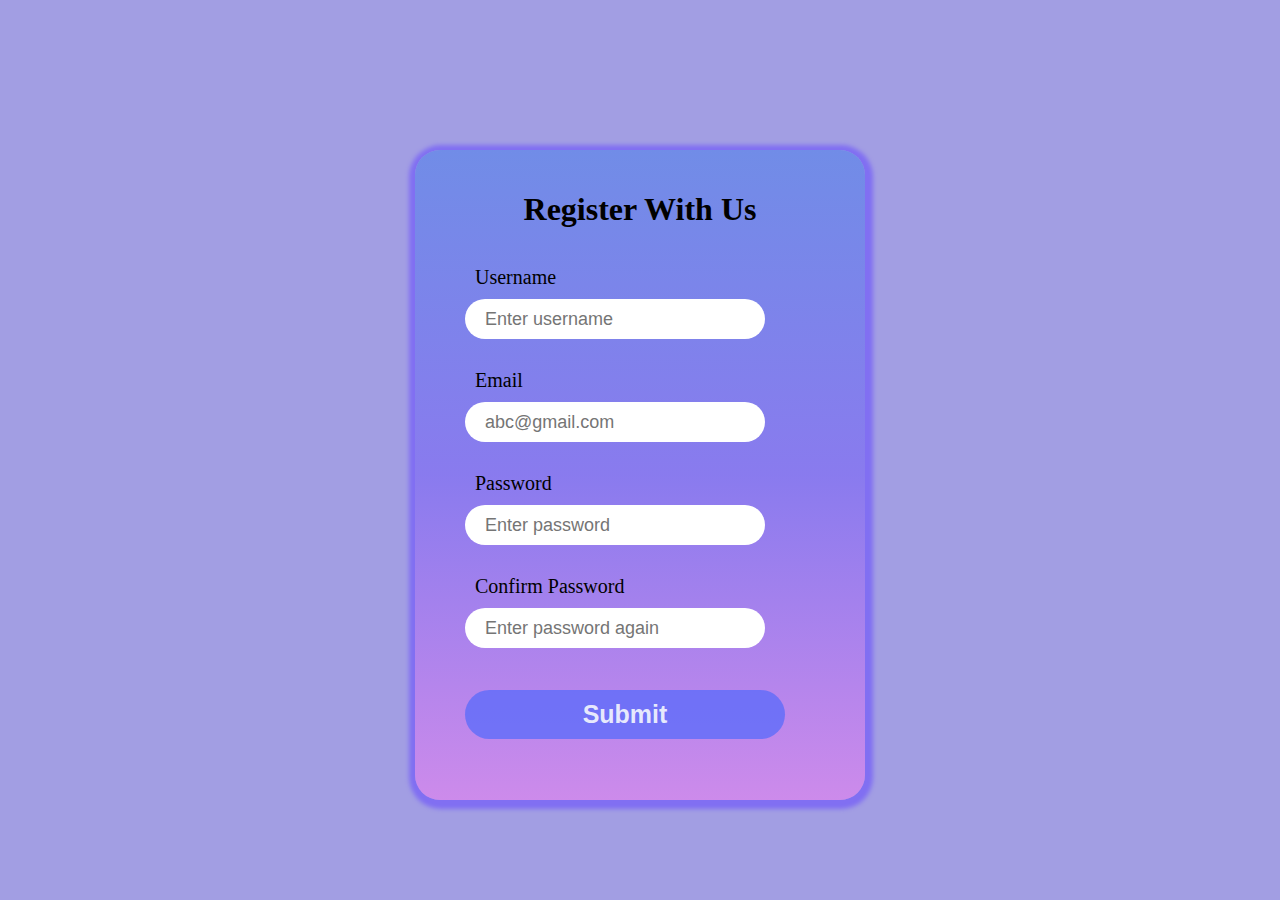
<file: 02/index.html>
<!DOCTYPE html>
<html lang="en">
<head>
    <meta charset="UTF-8">
    <meta http-equiv="X-UA-Compatible" content="IE=edge">
    <meta name="viewport" content="width=device-width, initial-scale=1.0">
    <link rel="stylesheet" href="./style.css">
    <title>Validation Form</title>
</head>
<body>
    <form class="form">
        <h1 id="heading">Register With Us</h1>
        <div class="form-control">
              <label for="Username" class="label">Username </label>
              <input type="text" name="Username" id="Username" placeholder="Enter username">
              <p class="message">Error Message</p>
         </div>
        <div class="form-control">
             <label for="Email" class="label">Email</label>
             <input type="email" name="email" id="email" placeholder="abc@gmail.com ">
             <p class="message ">Error Message</p>
        </div>
        <div class="form-control">
            <label for="password" class="label">Password</label>
            <input type="password" name="password" id="password" placeholder="Enter password">
            <p class="message">Error Message</p>
        </div>
        <div class="form-control">
            <label for="confirm" class="label">Confirm Password</label>
            <input type="password" name="Username" id="Confirm-Password" placeholder="Enter password again">
            <p class="message">Error Message</p>
        </div>
        <button type="submit">Submit</button>
        
            </form>

<script src="./script.js"></script>
</body>
</html>
</file>
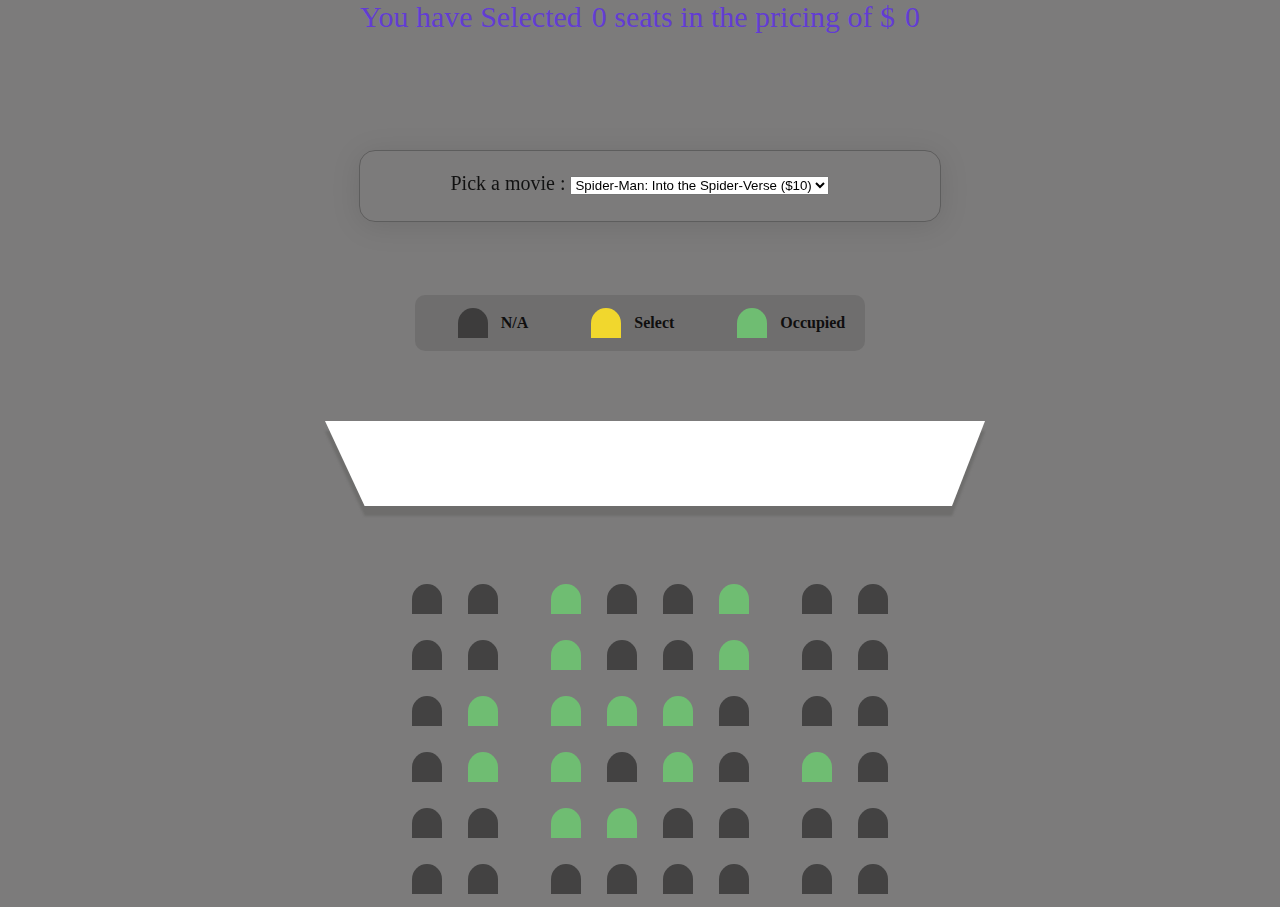
<file: Movie Booking/index.html>
<!DOCTYPE html>
<html lang="en">
<head>
    <meta charset="UTF-8">
    <meta http-equiv="X-UA-Compatible" content="IE=edge">
    <meta name="viewport" content="width=device-width, initial-scale=1.0">
    <link rel="stylesheet" href="https://cdnjs.cloudflare.com/ajax/libs/font-awesome/6.3.0/css/all.min.css" />
    <link rel="stylesheet" href="https://use.fontawesome.com/releases/v5.15.4/css/all.css" integrity="sha384-DyZ88mC6Up2uqS4h/KRgHuoeGwBcD4Ng9SiP4dIRy0EXTlnuz47vAwmeGwVChigm" crossorigin="anonymous"/>
    <link href="https://cdn.jsdelivr.net/npm/bootstrap@5.3.0-alpha1/dist/css/bootstrap.min.css" rel="stylesheet" integrity="sha384-GLhlTQ8iRABdZLl6O3oVMWSktQOp6b7In1Zl3/Jr59b6EGGoI1aFkw7cmDA6j6gD" crossorigin="anonymous">
    <link rel="stylesheet" href="./style.css">
    <title>Movie Booking</title>
</head>
<body>
   
    
    <div class="movie-container">
        <div class="pick-movie-container">
               </div>
        <div class="pick-movie">
            <label for="Pick Movie">Pick a movie : </label>
            <select name="select movie" id="movie">
                <option value="10"> Spider-Man: Into the Spider-Verse ($10)</option>
                <option value="30">Toy Story 3 ($30)</option>
                <option value="20">The Lion King ($20)</option>
                <option value="10">Castle in the Sky ($10)</option>
                <option value="40">Aladdin ($40)</option>
            </select>
        </div>
        


        <div class="seats-container">
            <div>
                <div class="seats" aria-readonly="true"></div>
                <span>N/A</span>
            </div>
            <div>
                <div class="seats select" aria-readonly="true"></div>
                <span>Select</span>
            </div>
            <div>    
                <div class="seats occupied" aria-readonly="true"></div>
                <span>Occupied</span>
            </div>
        </div>
        <div class="container">
            <div class="screen-container">
                <div class="screen"></div>
            </div>

            <div class="rows">
                <div class="seats"></div>
                <div class="seats"></div>
                <div class="seats occupied"></div>
                <div class="seats"></div>
                <div class="seats"></div>
                <div class="seats occupied"></div>
                <div class="seats "></div>
                <div class="seats "></div>
            </div>
            <div class="rows">
                <div class="seats"></div>
                <div class="seats"></div>
                <div class="seats occupied"></div>
                <div class="seats "></div>
                <div class="seats "></div>
                <div class="seats occupied"></div>
                <div class="seats "></div>
                <div class="seats "></div>
            </div>
            <div class="rows">
                <div class="seats "></div>
                <div class="seats occupied"></div>
                <div class="seats occupied"></div>
                <div class="seats occupied"></div>
                <div class="seats occupied"></div>
                <div class="seats "></div>
                <div class="seats "></div>
                <div class="seats "></div>
            </div>
            <div class="rows">
                <div class="seats "></div>
                <div class="seats occupied"></div>
                <div class="seats occupied"></div>
                <div class="seats "></div>
                <div class="seats occupied"></div>
                <div class="seats "></div>
                <div class="seats occupied"></div>
                <div class="seats "></div>
            </div>
            <div class="rows">
                <div class="seats "></div>
                <div class="seats "></div>
                <div class="seats occupied"></div>
                <div class="seats occupied"></div>
                <div class="seats "></div>
                <div class="seats "></div>
                <div class="seats "></div>
                <div class="seats "></div>
            </div>
            <div class="rows">
                <div class="seats "></div>
                <div class="seats "></div>
                <div class="seats "></div>
                <div class="seats "></div>
                <div class="seats "></div>
                <div class="seats "></div>
                <div class="seats "></div>
                <div class="seats "></div>
            </div>
            
           </div>
           
           <p> You have Selected<span class="number">0</span> seats in the pricing of $<span class="number">0</span></p>
          
    </div>
    <script src="./script.js"></script>
</body>
</html>
</file>
<file: 02/style.css>
*
{
    box-sizing: border-box;
}
body{
    background-color: #8c88dccf;
}
form
{
    background: linear-gradient( #6588e8cd,#816ff2c0,#de83eeb6);
    width:450px;
    height: 650px;
    padding: 20px;
    margin-right: auto;
    margin-left: auto;
    margin-top: 150px;
    box-shadow: 1px 2px 4px 7px #816ff2;
    border: none;
    border-radius: 25px ;
   
}
.form-control >input
{
    position: absolute;
}

.form-control > p
{
    position: relative;
    top:30px;
    left: 40px;
    font-weight: 700;
    font-size: 15px;
    visibility: hidden;
    color: #f3eded;

}

.form-control.error  p
{
   
    visibility: visible;
}

.form-control.error input
{
    box-shadow:  0px 1px 0px 2px #CC0000;
}
.form-control.success input
{
    box-shadow:  0px 0px 0px 2px #82e777;
}

h1
{
    text-align: center;
}

label,input,button
{
    display: block;
    margin-left: 30px;
    padding: 10px; 
    border: none;
    border-radius: 25px ;
}

label
{
    font-size: 20px;
    margin-top: 28px;
}

input
{
    width:300px;
    height: 40px;
    font-size: 18px;
    padding-left:20px ;
}

button
{
    text-align: center;
    width:320px;
    font-size: 25px;
    font-weight: 600;
    margin-top: 50px;
    background-color: #626ef9d6;
    color: #f7fafde1;
    /* box-shadow: 1px 2px 4px 5px #5858f387; */
    cursor: pointer;
}
</file>
<file: Movie Booking/style.css>
*
{
    margin: 0;
    padding: 0;
}
body
{
    color: white;
    /* background:#d4d3d3c8; */
    /* background-color: #D6a3fb; */
    background: rgba(86, 84, 84, 0.773);
}
.container
{
    display: flex;
    flex-direction: column;
    justify-content: center;
    align-items: center;
}

.movie-container
{
    display: flex;
    align-items: center;
    flex-direction: column;
 
}
.pick-movie-container
{
    width: 580px;
    height: 70px;
    background: transparent;
    border-radius: 16px;
    box-shadow: 0 4px 30px rgba(0, 0, 0, 0.1);
    backdrop-filter: blur(0.9px);
    -webkit-backdrop-filter: blur(0.9px);
    border: 1px solid rgba(22, 22, 22, 0.3);
     position: relative;
     display: flex;
    justify-content: center;
    align-items: center;
     top:150px;
    left:10px; 
  
}  



.pick-movie
{
position: relative;
 margin-top: 100px;
 color: #121212;
 font-size: 20px;

}

.screen-container 
{
    width:550px;
    filter: drop-shadow(0px 10px 1px rgba(96, 96, 94, 0.5));
}
.screen
{    
     clip-path: polygon(0 0, 100% 0, 95% 85%, 6% 85%);
     background-color: #fff;
     margin-top:170px;
     height: 100px;
     width: 120%; 
     right: 40px;
     position: relative;
}
.seats-container
{
    position: relative;
    top:100px;
    display: flex;
    justify-content: space-between;
    background: rgba(0, 0, 0, 0.1);
    border-radius: 10px;
   
}
.seats-container > div
{
    display: flex;
    align-items: center;
    justify-content: center;
    color: rgb(15, 14, 14);
    font-weight: 600;
    margin: 0 20px;
   
}
span{
    margin-left: 10px;
}
.seats 
{
    border-top-right-radius: 15px;
    border-top-left-radius:15px ;
    margin:13px;
    height: 30px;
    width: 30px;
    background-color: rgba(22, 22, 22, 0.555);
    border-color:rgb(101, 100, 101);

}
.seats:nth-of-type(2)
{
    margin-right: 40px;
}
.seats:nth-last-of-type(2)
{
    margin-left: 40px;
}
.seats:not(.occupied):hover
{
    cursor: pointer;
    transform: scale(1.4)
}
.seats-container .seats:not(.occupied):hover
{
    cursor: default;
    transform: scale(1)
}
.seats-container  .seats
{
    position: relative;
    left:10px;
}

.rows
{
    position: relative;
    top:50px;
    display: flex;
    left:10px;
}
.occupied
{
    border-color: #8ec8f5; 
    background-color:#6fbd72 ; 
}
.select
{
    border-color: #fff; 
    background-color:#f1d72d ; 
} 
p{
   
    font-size: 30px;
    font-weight: 500;
    color:rgba(90, 39, 241, 0.749);
    position: absolute;
  
}
button
{
   border-radius: 20px;
   border: none;
   width:150px;
   height: 50px;
   font-size: 20px;
   font-weight: 700;
   color: #ffffff;
   position: relative;
   top:100px;
   margin-left: 30px;
   background:linear-gradient(to right,#f1d72d,#6fbd72);

}
</file>
